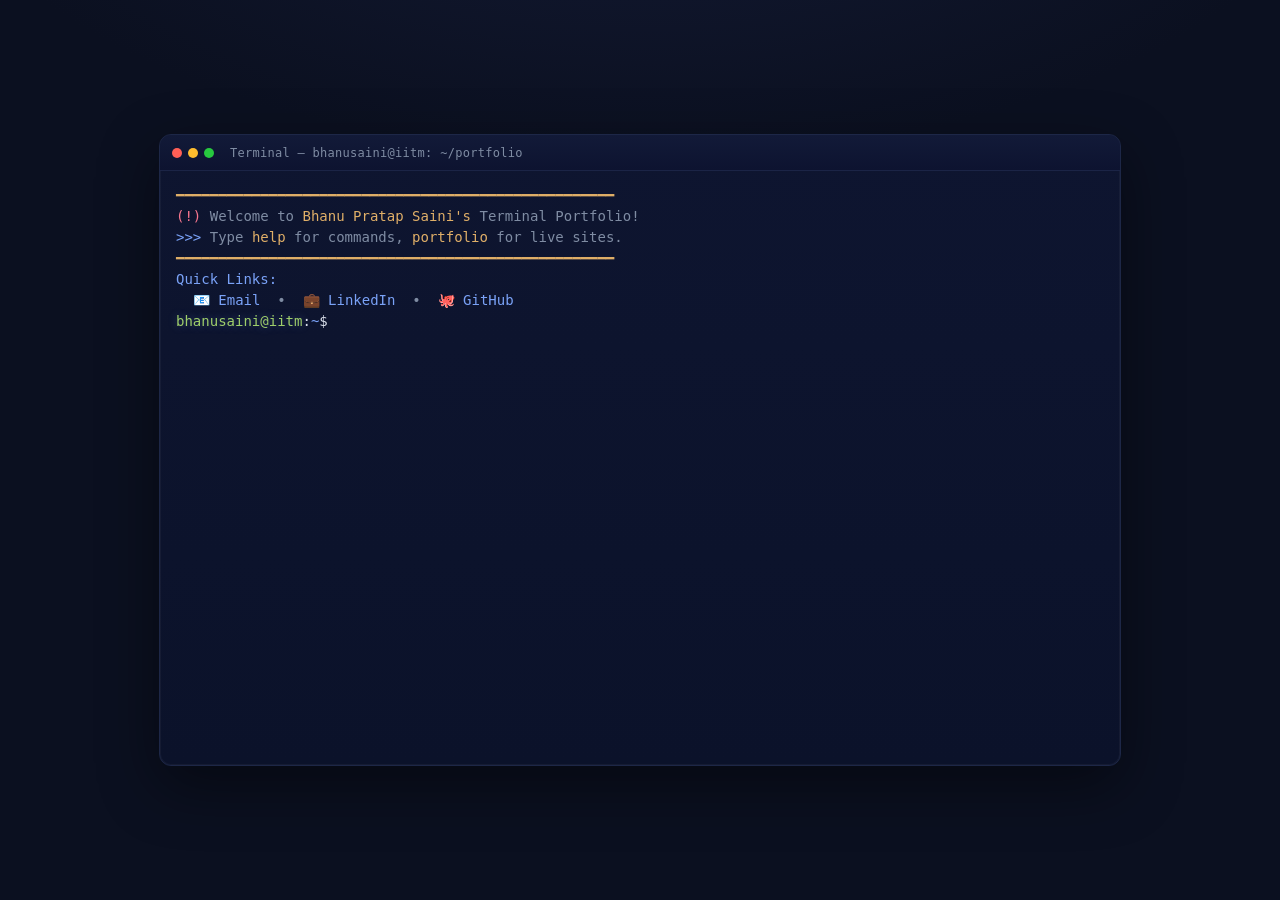
<file: index.html>
<!DOCTYPE html>
<html lang="en">
<head>
  <meta charset="utf-8" />
  <meta name="viewport" content="width=device-width,initial-scale=1" />
  <title>Bhanu Pratap Saini - Portfolio</title>
  <meta name="description" content="Portfolio of Bhanu Pratap Saini - Web Developer, Data Analyst, Game Developer, and Aspiring Gen AI Engineer. IIT Madras BS Student.">
  <meta name="author" content="Bhanu Pratap Saini">
  <meta name="keywords" content="Bhanu Saini, IIT Madras, Web Developer, Data Scientist, Game Developer, Portfolio">
  <meta property="og:title" content="Bhanu Pratap Saini - Portfolio">
  <meta property="og:description" content="Web Developer | Data Analyst | Game Developer | IIT Madras BS Student">
  <meta property="og:type" content="website">
  <meta property="og:image" content="https://avatars.githubusercontent.com/u/197176166?v=4">
  <link rel="icon" href="data:image/svg+xml,<svg xmlns='http://www.w3.org/2000/svg' viewBox='0 0 100 100'><rect x='5' y='10' width='90' height='80' rx='8' fill='%231e1e1e'/><rect x='5' y='10' width='90' height='16' rx='8' fill='%23333'/><circle cx='18' cy='18' r='4' fill='%23ff5f56'/><circle cx='32' cy='18' r='4' fill='%23ffbd2e'/><circle cx='46' cy='18' r='4' fill='%2327c93f'/><path d='M20 45 L35 55 L20 65' fill='none' stroke='%2327c93f' stroke-width='5' stroke-linecap='round' stroke-linejoin='round'/><rect x='42' y='60' width='35' height='5' rx='2' fill='%2327c93f'/></svg>" type="image/svg+xml">
  <link rel="stylesheet" type="text/css" href="styles.css">
</head>

<body>
<div class="terminal">
  <div class="titlebar">
    <div class="dots">
      <div class="dot red"></div>
      <div class="dot yellow"></div>
      <div class="dot green"></div>
    </div>
    <span>Terminal — bhanusaini@iitm: ~/portfolio</span>
  </div>
  <div id="screen" class="screen">
    <div class="line muted"><span class="yellow">━━━━━━━━━━━━━━━━━━━━━━━━━━━━━━━━━━━━━━━━━━━━━━━━━━━━</span></div>
    <div class="line muted"><span class="red">(!)</span> Welcome to <span class="yellow">Bhanu Pratap Saini's</span> Terminal Portfolio!</div>
    <div class="line muted"><span class="accent">>>></span> Type <span class="yellow">help</span> for commands, <span class="yellow">portfolio</span> for live sites.</div>
    <div class="line muted"><span class="yellow">━━━━━━━━━━━━━━━━━━━━━━━━━━━━━━━━━━━━━━━━━━━━━━━━━━━━</span></div>
    <div class="line muted"></div>
    <div class="line muted"><span class="accent">Quick Links:</span></div>
    <div class="line muted">  📧 <a href="mailto:bhanupsaini2024@gmail.com" class="accent">Email</a>  •  💼 <a href="https://www.linkedin.com/in/bhanu-saini-3bb251391" target="_blank" class="accent">LinkedIn</a>  •  🐙 <a href="https://github.com/bhanu2006-24" target="_blank" class="accent">GitHub</a></div>
    <div class="line muted"></div>
  </div>
</div>
<script src="script.js"></script>
</body>
</html>
</file>
<file: styles.css>
:root {
  --bg: #0b1020;
  --panel: #0e1530;
  --text: #d8dee9;
  --muted: #7f8ca3;
  --accent: #7aa2f7;
  --green: #9ece6a;
  --red: #f7768e;
  --yellow: #e0af68;
}

html, body {
    height: 100%; margin: 0;
}

body {
  background: radial-gradient(1200px 600px at 50% -200px, #141b36 0%, var(--bg) 60%);
  color: var(--text);
  font: 14px/1.5 ui-monospace, monospace;
  display: grid;
  place-items: center;
}

.terminal {
  width: min(960px, 96vw);
  height: min(70vh, 640px);
  background: linear-gradient(180deg, var(--panel), #0b122a);
  border: 1px solid #1d2747;
  border-radius: 12px;
  box-shadow: 0 20px 60px rgba(0,0,0,.45), inset 0 0 0 1px rgba(255,255,255,.04);
  display: grid;
  grid-template-rows: 36px 1fr;
  overflow: hidden;
}

.titlebar {
  display: flex;
  align-items: center;
  gap: 8px;
  padding: 0 12px;
  background: linear-gradient(180deg, #121a38, #0d1330);
  border-bottom: 1px solid #1b2446;
  letter-spacing: .02em;
  user-select: none;
}

.dots {
    display: inline-flex; gap: 6px; margin-right: 8px;
}

.dot {
    width: 10px; height: 10px; border-radius: 50%;
}

.dot.red {
    background: #ff5f56;
}

.dot.yellow {
    background: #ffbd2e;
}

.dot.green {
    background: #27c93f;
}

.titlebar span {
    color: var(--muted); font-size: 12px;
}

.screen {
  padding: 14px 16px 16px 16px;
  overflow: auto;
}

.line {
    white-space: pre-wrap; word-break: break-word;
}

.muted {
    color: var(--muted);
}

.green {
    color: var(--green);
}

.red {
    color: var(--red);
}

.yellow {
    color: var(--yellow);
}

.accent {
    color: var(--accent);
}

.prompt-line {
  display: grid;
  grid-template-columns: auto 1fr;
  align-items: baseline;
  gap: 8px;
}
.prompt {
  color: var(--green);
}

#cmd {
  outline: none;
  border: 0;
  padding: 0;
  background: transparent;
  color: var(--text);
  caret-color: var(--accent);
  min-height: 1em;
}
#cmd::selection {
    background: rgba(122,162,247,.35);
}

.glow {
    text-shadow: 0 0 8px rgba(122,162,247,.35);
}

.tree-branch { 
    margin-left: 1.25em; 
    color: var(--accent); 
    font-weight: bold;
}

.tree-sub { 
    margin-left: 2.5em; 
    font-weight: normal;
}

.screen a {
    color: var(--accent);
    text-decoration: none;
}

.screen a:hover {
    text-decoration: underline;
}
</file>
